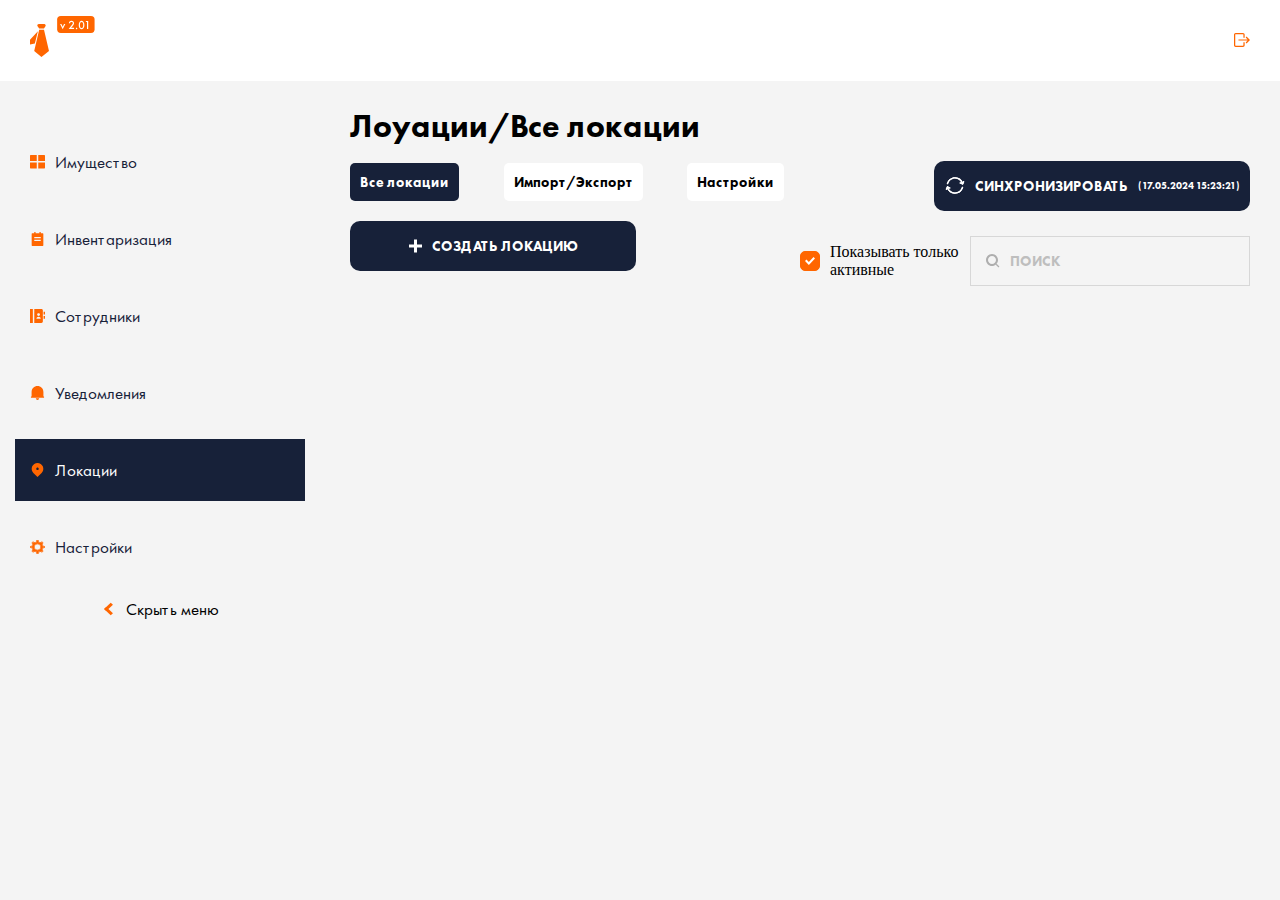
<file: index.html>
<!DOCTYPE html>
<html lang="ru">
  <head>
    <meta charset="UTF-8" />
    <meta name="viewport" content="width=device-width, initial-scale=1.0" />
    <link rel="stylesheet" href="./css/reset.css" />
    <link rel="stylesheet" href="./css/style.min.css" />
    <title>Document</title>
  </head>
  <body>
    <div class="container">
      <svg
        class="container__close"
        fill="#ffffff"
        enable-background="new 0 0 512 512"
        viewBox="0 0 512 512"
        xmlns="http://www.w3.org/2000/svg"
      >
        <path
          d="m292.2 256 109.9-109.9c10-10 10-26.2 0-36.2s-26.2-10-36.2 0l-109.9 109.9-109.9-109.9c-10-10-26.2-10-36.2 0s-10 26.2 0 36.2l109.9 109.9-109.9 109.9c-10 10-10 26.2 0 36.2 5 5 11.55 7.5 18.1 7.5s13.1-2.5 18.1-7.5l109.9-109.9 109.9 109.9c5 5 11.55 7.5 18.1 7.5s13.1-2.5 18.1-7.5c10-10 10-26.2 0-36.2z"
        ></path>
      </svg>
      <header class="header">
        <div class="header__logo">
          <img src="./img/logo.svg" alt="logo" class="logo__img" />
          <img
            src="./img/version.svg"
            alt="version"
            class="logo__img--version"
          />
        </div>
        <img src="./img/exit.svg" alt="exit" class="header__exit" />
      </header>
      <main class="page">
        <nav class="page_menu">
          <ul class="page__menu-list">
            <li class="page__menu-item">
              <a href="#" class="page__menu-link"
                ><img
                  src="./img/menu/box.svg"
                  alt="IMG"
                  class="page__menu-img"
                /><span class="page__menu-lable">Имущество</span></a
              >
            </li>
            <li class="page__menu-item">
              <a href="#" class="page__menu-link"
                ><img
                  src="./img/menu/list.svg"
                  alt="IMG"
                  class="page__menu-img"
                /><span class="page__menu-lable">Инвентаризация</span></a
              >
            </li>
            <li class="page__menu-item">
              <a href="#" class="page__menu-link"
                ><img
                  src="./img/menu/staff.svg"
                  alt="IMG"
                  class="page__menu-img"
                /><span class="page__menu-lable">Сотрудники</span></a
              >
            </li>
            <li class="page__menu-item">
              <a href="#" class="page__menu-link"
                ><img
                  src="./img/menu/notification.svg"
                  alt="IMG"
                  class="page__menu-img"
                /><span class="page__menu-lable">Уведомления</span></a
              >
            </li>
            <li class="page__menu-item">
              <a href="#" class="page__menu-link page__menu-link--active"
                ><img
                  src="./img/menu/geo.svg"
                  alt="IMG"
                  class="page__menu-img"
                /><span class="page__menu-lable">Локации</span></a
              >
            </li>
            <li class="page__menu-item">
              <a href="#" class="page__menu-link"
                ><img
                  src="./img/menu/options.svg"
                  alt="IMG"
                  class="page__menu-img"
                /><span class="page__menu-lable">Настройки</span></a
              >
            </li>
          </ul>
          <button class="page__menu-btn">
            <img src="./img/arrow.svg" alt="arrow" class="page__menu-img" />
            <span class="page__menu-lable">Скрыть меню</span>
          </button>
        </nav>
        <div class="page__content">
          <div class="page__loc">
            <h1 class="page__loc-title">Лоуации/Все локации</h1>
            <ul class="page__loc-list">
              <li class="page__loc-item">
                <a href="#" class="page__loc-link page__loc-link--active"
                  >Все локации</a
                >
              </li>
              <li class="page__loc-item">
                <a href="#" class="page__loc-link">Импорт/Экспорт</a>
              </li>
              <li class="page__loc-item">
                <a href="#" class="page__loc-link">Настройки</a>
              </li>
            </ul>
            <button class="page__loc-btn batton">
              <img
                src="./img/plus.svg"
                alt="IMD"
                class="page__loc-img page__loc-img--plus"
              />
              <span class="page__loc-lable batton__lable">Создать локацию</span>
            </button>
          </div>
          <div class="page__sync">
            <batton class="batton batton--sync page__sync-batton">
              <img
                src="./img/update.svg"
                alt="IMD"
                class="batton__img batton__img--update"
              /><span class="batton__lable">Синхронизировать</span>
              <span class="batton__date">(17.05.2024 15:23:21)</span>
            </batton>
            <div class="page__sync-search">
              <input
                type="checkbox"
                checked
                class="page__sync-checkbox checkbox"
              />
              <label for="checkbox" class="page__sync-lable"
                >Показывать только активные</label
              >
              <input
                type="search"
                class="page__sync-search-input"
                placeholder="Поиск"
              />
            </div>
          </div>
        </div>
      </main>
    </div>
    <script src="./js/script.js"></script>
  </body>
</html>
</file>
<file: css/style.min.css>
@import"https://fonts.googleapis.com/css?family=Montserrat:regular,500,700";@import"https://fonts.googleapis.com/css?family=Galdeano:regular";.montserrat-regular{font-family:"Montserrat",sans-serif;font-optical-sizing:auto;font-weight:400;font-style:normal}.montserrat-medium{font-family:"Montserrat",sans-serif;font-optical-sizing:auto;font-weight:500;font-style:normal}.montserrat-bold{font-family:"Montserrat",sans-serif;font-optical-sizing:auto;font-weight:700;font-style:normal}.galdeano-regular{font-family:"Galdeano",sans-serif;font-optical-sizing:auto;font-weight:400;font-style:normal}@font-face{font-family:"Futura PT";src:local("Futura PT Heavy"),local("Futura-PT-Heavy"),url("../fonts/FuturaPT-Heavy.woff2") format("woff2"),url("../fonts/FuturaPT-Heavy.woff") format("woff"),url("../fonts/FuturaPT-Heavy.ttf") format("truetype");font-weight:900;font-style:normal}@font-face{font-family:"Futura PT";src:local("Futura PT Demi"),local("Futura-PT-Demi"),url("../fonts/FuturaPT-Demi.woff2") format("woff2"),url("../fonts/FuturaPT-Demi.woff") format("woff"),url("../fonts/FuturaPT-Demi.ttf") format("truetype");font-weight:normal;font-style:normal}@font-face{font-family:"Futura PT";src:local("Futura PT Medium"),local("Futura-PT-Medium"),url("../fonts/FuturaPT-Medium.woff2") format("woff2"),url("../fonts/FuturaPT-Medium.woff") format("woff"),url("../fonts/FuturaPT-Medium.ttf") format("truetype");font-weight:500;font-style:normal}@font-face{font-family:"Futura PT";src:local("Futura PT Book"),local("Futura-PT-Book"),url("../fonts/FuturaPT-Book.woff2") format("woff2"),url("../fonts/FuturaPT-Book.woff") format("woff"),url("../fonts/FuturaPT-Book.ttf") format("truetype");font-weight:normal;font-style:normal}.batton{width:286px;height:50px;background-color:var(--second-color);color:var(--white-color);display:flex;justify-content:center;align-items:center;border-radius:10px;gap:10px;cursor:pointer}.batton__img{width:13px;height:13px;order:0;flex-grow:0;gap:10px}.batton__img--update{width:20px;height:19.35px}.batton__lable{color:var(--white-color);font-family:Futura PT;font-size:14px;font-weight:600;line-height:18px;letter-spacing:10%;text-align:center;text-transform:uppercase}.batton__date{color:var(--white-color);font-family:Futura PT;font-size:10px;font-weight:600;line-height:13px;letter-spacing:10%;text-align:center;text-transform:uppercase}.batton--sync{width:316px;height:50px}.checkbox{-webkit-appearance:none;-moz-appearance:none;appearance:none;width:20px;height:20px}.checkbox::before{content:"";display:block;width:20px;height:20px;border:1px solid var(--first-color);border-radius:5px}.checkbox:checked::before{background-color:var(--first-color);background-image:url(../img/chek.svg);background-repeat:no-repeat;background-position:center;background-size:10px}:root{--first-color: #ff6600;--second-color: #172139;--bg-color: #f4f4f4;--white-color: #ffffff;--dark-color: #000}html,body{height:100%;padding:0;margin:0}.container{min-height:100%;display:flex;flex-direction:column;max-width:1920px;margin:0 auto;padding:11 15px;background-color:var(--bg-color)}.container__close{display:none;position:absolute;width:20px;height:20px;top:15px;right:15px;z-index:5;cursor:pointer}.container--active::after{content:"";display:block;width:100%;height:100%;background-color:var(--dark-color);opacity:.5;position:absolute;top:0;left:0;z-index:4}.container--active .container__close{display:block}.header{background-color:var(--white-color);padding:16px 30px;display:flex;justify-content:space-between;align-items:center}.header__logo{display:flex;justify-content:start;align-items:start;gap:8px}.header__logo .logo__img{padding:8px 0}.header__exit{width:16px;height:14px}.page{margin-top:30px;display:flex;gap:30px}.page__menu-list{padding:20px 15px;display:flex;flex-direction:column;justify-content:start;align-items:start;gap:15px}.page__menu-link{color:var(--second-color);padding:0 15px;width:290px;height:62px;display:flex;align-items:center;gap:10px}.page__menu-link--active{background-color:var(--second-color);color:var(--white-color)}.page__menu-lable{font-family:Futura PT;font-size:17px;font-weight:400;line-height:22px;letter-spacing:0%;text-align:left}.page__menu-img{width:15px;height:14px}.page__menu-btn{width:100%;display:flex;justify-content:center;align-items:center;gap:10px}.page__content{width:calc(100% - 290px);padding-right:30px;display:flex;justify-content:space-between}.page__loc{width:50%;display:flex;flex-direction:column;justify-content:start;align-items:start;gap:30px}.page__loc-list{display:flex;gap:44.5px}.page__loc--options{width:100%}.page__loc-title{color:var(--dark-color);font-family:Futura PT;font-size:32px;font-weight:600;line-height:100%;letter-spacing:0%;text-align:left}.page__loc-title--options{height:32px}.page__loc-title--options{width:100%;gap:50px}.page__loc-link{width:165px;height:37px;padding:10px;background:#fff;border-radius:5px;color:var(--dark-color);font-family:Futura PT;font-size:14px;font-weight:600;line-height:18px;letter-spacing:0%;text-align:center}.page__loc-link--active{background-color:var(--second-color);color:var(--white-color)}.page__sync{width:50%;padding-top:50px;display:flex;flex-direction:column;align-items:end;gap:25px}.page__sync-search{display:flex;justify-content:center;align-items:center;gap:10px}.page__sync-search-input{width:300px;height:50px;padding:15px 39px;background-image:url(../img/search.svg);border:1px solid #d7d7d7;background-repeat:no-repeat;background-position:center left 15px}.page__sync-search-input::-moz-placeholder{color:#bebebe;font-family:Futura PT;font-size:14px;font-weight:600;line-height:18px;letter-spacing:10%;text-align:left;text-transform:uppercase}.page__sync-search-input::placeholder{color:#bebebe;font-family:Futura PT;font-size:14px;font-weight:600;line-height:18px;letter-spacing:10%;text-align:left;text-transform:uppercase}.page__sync-search-lable{color:var(--dark-color);font-family:Montserrat;font-size:14px;font-weight:500;line-height:17px;letter-spacing:0%;text-align:left}.page__sync-btn{cursor:pointer}.page__table{margin-top:41.5px}.page__table-title{color:var(--dark-color);font-family:Futura PT;font-size:32px;font-weight:600;line-height:100%;letter-spacing:0%;text-align:left}.page__footer{width:100%;display:flex;justify-content:space-between;padding:30px}.page__footer-text{color:var(--dark-color);font-family:Montserrat;font-size:14px;font-weight:500;line-height:17px;letter-spacing:0%;text-align:left}.page__footer-doc{display:flex;gap:7px}.page__footer-dokText{width:170px;color:var(--first-color);font-family:Montserrat;font-size:16px;font-weight:500;line-height:20px;letter-spacing:0%;text-align:left;text-decoration-line:underline}.page__footer-pharagraph{display:flex;gap:30px;margin:0 auto}.page__footer-text{color:#a5a5a5;font-family:Montserrat;font-size:12px;font-weight:500;line-height:15px;letter-spacing:0%;text-align:left}.page__footer-svg{width:20px;height:20px}.header,.page__footer{flex-grow:0;flex-shrink:0}.page{flex-grow:1}/*# sourceMappingURL=style.min.css.map */
</file>
